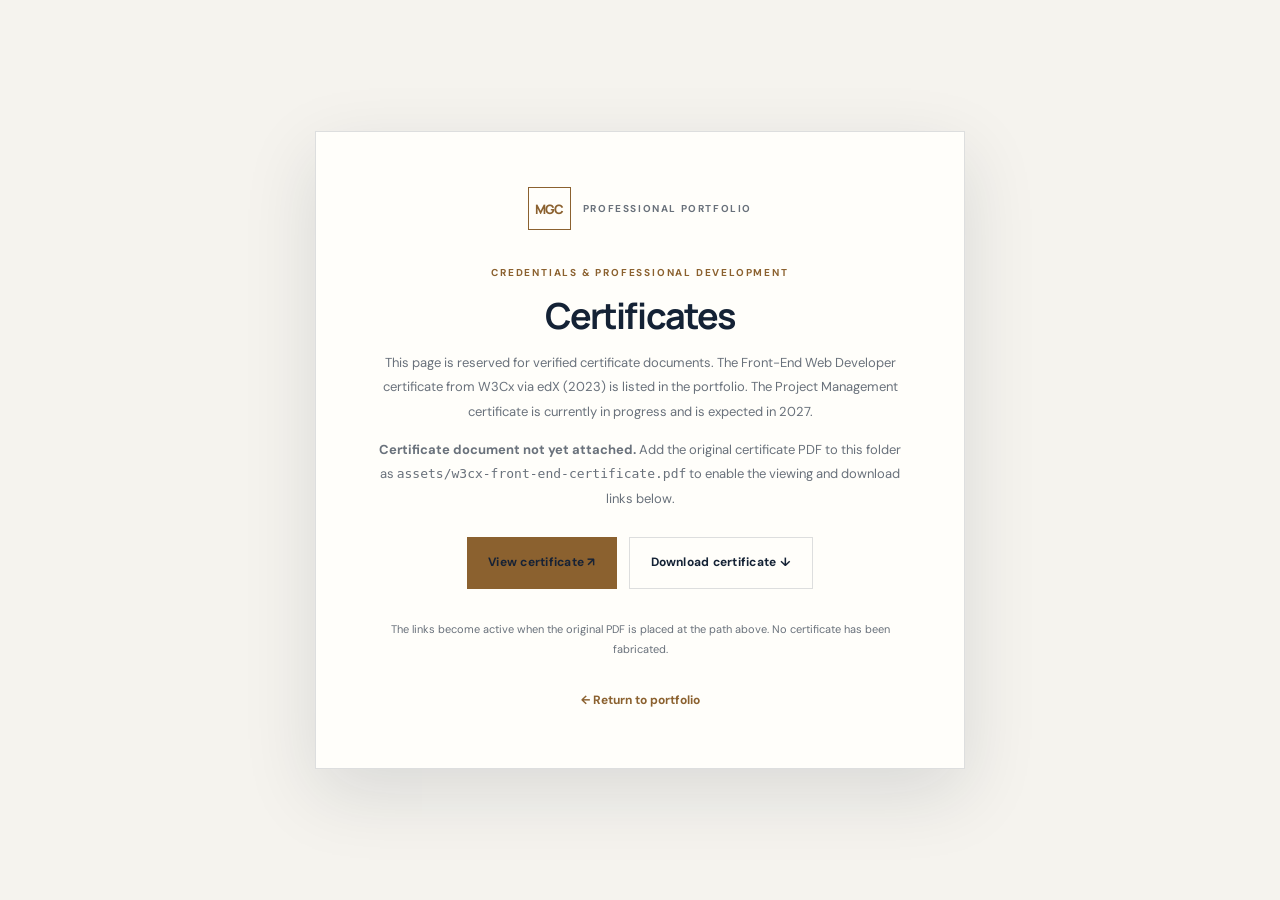
<file: certificate.html>
<!doctype html>
<html lang="en">
<head><meta charset="utf-8"><meta name="viewport" content="width=device-width, initial-scale=1"><meta name="theme-color" content="#101b2b"><title>Certificates | MGC</title><link rel="icon" type="image/webp" href="assets/favicon.webp"><link rel="stylesheet" href="styles.css"></head>
<body class="certificate-page">
  <main class="certificate-card">
    <a class="brand" href="index.html"><span class="brand-mark">MGC</span><span class="brand-caption">Professional Portfolio</span></a>
    <div class="section-kicker">CREDENTIALS &amp; PROFESSIONAL DEVELOPMENT</div>
    <h1>Certificates</h1>
    <p>This page is reserved for verified certificate documents. The Front-End Web Developer certificate from W3Cx via edX (2023) is listed in the portfolio. The Project Management certificate is currently in progress and is expected in 2027.</p>
    <p><strong>Certificate document not yet attached.</strong> Add the original certificate PDF to this folder as <code>assets/w3cx-front-end-certificate.pdf</code> to enable the viewing and download links below.</p>
    <div class="certificate-actions">
      <a class="button button-primary" href="assets/w3cx-front-end-certificate.pdf" target="_blank" rel="noopener" aria-label="View W3Cx certificate">View certificate ↗</a>
      <a class="button button-outline" href="assets/w3cx-front-end-certificate.pdf" download>Download certificate ↓</a>
    </div>
    <p class="certificate-note">The links become active when the original PDF is placed at the path above. No certificate has been fabricated.</p>
    <a class="back-home" href="index.html">← Return to portfolio</a>
  </main>
  <script src="script.js"></script>
</body></html>
</file>
<file: styles.css>
@import url('https://fonts.googleapis.com/css2?family=DM+Sans:wght@400;500;600;700&family=Manrope:wght@400;500;600;700;800&display=swap');
:root{color-scheme:light;--bg:#f5f3ee;--surface:#fffefa;--surface-2:#ebe8df;--ink:#142235;--muted:#69717b;--line:rgba(20,34,53,.14);--gold:#b58a50;--gold-light:#dfc39a;--navy:#14263c;--shadow:0 24px 70px rgba(20,34,53,.12)}
:root[data-theme="dark"]{color-scheme:dark;--bg:#101a29;--surface:#172538;--surface-2:#1d2d42;--ink:#f4f0e8;--muted:#aab4c0;--line:rgba(232,226,214,.15);--gold:#d5ad75;--gold-light:#8f7049;--navy:#0c1522;--shadow:0 24px 70px rgba(0,0,0,.28)}
*{box-sizing:border-box}html{scroll-behavior:smooth;scroll-padding-top:90px}body{margin:0;background:var(--bg);color:var(--ink);font-family:'DM Sans',sans-serif;line-height:1.65;overflow-x:hidden;transition:background .25s,color .25s}a{color:inherit;text-decoration:none}.ambient{position:absolute;z-index:-1;border-radius:50%;filter:blur(2px);pointer-events:none}.ambient-one{width:540px;height:540px;right:-170px;top:90px;background:radial-gradient(circle,rgba(181,138,80,.14),transparent 68%)}.ambient-two{width:430px;height:430px;left:-220px;top:950px;background:radial-gradient(circle,rgba(88,119,145,.10),transparent 70%)}.site-header{height:84px;padding:0 max(5vw,24px);display:flex;align-items:center;justify-content:space-between;border-bottom:1px solid var(--line);position:sticky;top:0;z-index:20;background:color-mix(in srgb,var(--bg) 88%,transparent);backdrop-filter:blur(18px)}.brand{display:flex;align-items:center;gap:12px}.brand-mark{display:grid;place-items:center;width:43px;height:43px;border:1px solid var(--gold);color:var(--gold);font:800 13px Manrope;letter-spacing:-.06em}.brand-caption{font-size:10px;letter-spacing:.16em;text-transform:uppercase;color:var(--muted);font-weight:700}.desktop-nav{display:flex;gap:clamp(18px,3vw,42px)}.desktop-nav a{font-size:12px;color:var(--muted);font-weight:600;transition:color .2s}.desktop-nav a:hover,.text-link:hover,.inline-link:hover{color:var(--gold)}.header-actions{display:flex;align-items:center;gap:14px}.theme-toggle,.menu-toggle{width:39px;height:39px;border:1px solid var(--line);background:var(--surface);color:var(--ink);border-radius:50%;font-size:19px;cursor:pointer}.menu-toggle{display:none}.button{display:inline-flex;align-items:center;gap:20px;padding:15px 21px;font-size:12px;font-weight:700;letter-spacing:.02em;transition:transform .2s,background .2s}.button:hover{transform:translateY(-3px)}.button-small{padding:11px 15px}.button-outline{border:1px solid var(--line)}.button-primary{background:var(--gold);color:#172235}.button-primary:hover{background:var(--gold-light)}.section-wrap{width:min(1160px,90%);margin-inline:auto}.hero{min-height:690px;padding:76px 0 95px;display:grid;grid-template-columns:1.05fr .95fr;align-items:center;gap:7%}.eyebrow,.section-kicker{font-size:10px;letter-spacing:.18em;font-weight:700;color:var(--gold)}.eyebrow{display:flex;align-items:center;gap:10px}.status-dot{width:7px;height:7px;border-radius:50%;background:#6d9b7d;box-shadow:0 0 0 5px rgba(109,155,125,.12)}h1,h2,h3,p{margin-top:0}h1,h2{font-family:Manrope,sans-serif;letter-spacing:-.055em;line-height:1.08}h1{font-size:clamp(44px,5.5vw,76px);margin:25px 0 24px;font-weight:700}h1 em,h2 em{color:var(--gold);font-style:normal}.hero-lead{max-width:550px;font-size:16px;line-height:1.85;color:var(--muted)}.hero-lead strong{color:var(--ink)}.hero-actions{display:flex;align-items:center;gap:28px;margin-top:32px}.text-link,.inline-link{font-size:12px;font-weight:700}.hero-proof{display:flex;align-items:center;gap:22px;margin-top:58px}.hero-proof div{display:flex;align-items:center;gap:10px}.hero-proof strong{font:800 23px Manrope;color:var(--gold)}.hero-proof span{font-size:9px;line-height:1.35;color:var(--muted);text-transform:uppercase;letter-spacing:.08em}.hero-proof i{height:31px;width:1px;background:var(--line)}.portrait-panel{position:relative;min-height:540px;display:flex;align-items:center;justify-content:center}.portrait-glow{position:absolute;width:85%;height:88%;background:linear-gradient(145deg,rgba(181,138,80,.22),rgba(20,38,60,.06));border-radius:48% 48% 4px 4px;transform:rotate(4deg)}.portrait-frame{position:relative;width:min(100%,430px);height:540px;overflow:hidden;border:9px solid var(--surface);box-shadow:var(--shadow);background:var(--surface-2)}.portrait-frame img{width:100%;height:100%;object-fit:contain;object-position:center center;display:block}.portrait-caption{position:absolute;bottom:23px;left:0;transform:translateX(-8%);background:var(--surface);padding:16px 22px;box-shadow:var(--shadow);display:flex;flex-direction:column;gap:4px}.portrait-caption strong{font:800 11px Manrope;letter-spacing:.08em}.portrait-caption span{font-size:10px;color:var(--muted)}.portrait-stamp{position:absolute;right:-8px;top:48px;width:104px;height:104px;border-radius:50%;background:var(--navy);color:#f5f0e7;display:flex;flex-direction:column;align-items:center;justify-content:center;text-align:center;border:1px solid var(--gold);transform:rotate(9deg)}.portrait-stamp span{font-size:19px;color:var(--gold)}.portrait-stamp small{font-size:8px;letter-spacing:.13em;line-height:1.5}.hero-scroll{position:absolute;left:5%;margin-top:630px;font-size:9px;letter-spacing:.17em;color:var(--muted);display:flex;align-items:center;gap:12px}.hero-scroll span{height:1px;width:34px;background:var(--gold)}.ticker{background:var(--navy);color:#f3eee5;overflow:hidden;padding:17px 0;white-space:nowrap}.ticker div{text-align:center;font-size:10px;letter-spacing:.2em;font-weight:700}.ticker b{color:var(--gold);padding:0 25px}.section-block{padding-top:115px;padding-bottom:110px}.section-heading{display:flex;align-items:end;justify-content:space-between;gap:30px;margin:23px 0 50px}.section-heading h2,.education-inner h2,.contact-inner h2{font-size:clamp(37px,4.4vw,57px);margin:0}.section-heading>p{max-width:350px;color:var(--muted);font-size:13px;margin:0 0 4px}.about-grid{display:grid;grid-template-columns:.8fr 1.2fr;gap:9%}.about-note{background:var(--navy);color:#f4efe7;padding:40px;min-height:280px;position:relative;display:flex;flex-direction:column;justify-content:center}.quote-mark{font:700 65px Georgia;color:var(--gold);height:55px}.about-note p{font:600 19px/1.6 Manrope;letter-spacing:-.02em}.signature{font-size:11px;color:var(--gold);letter-spacing:.08em}.about-content{padding:10px 0}.about-content p{color:var(--muted);font-size:13px;line-height:1.95}.about-content .large-copy{font:600 20px/1.55 Manrope;color:var(--ink);letter-spacing:-.025em}.inline-link{display:inline-flex;gap:12px;color:var(--gold);margin-top:9px}.capability-grid{display:grid;grid-template-columns:repeat(3,1fr);border-top:1px solid var(--line);border-left:1px solid var(--line)}.capability-card{min-height:230px;padding:30px;border-right:1px solid var(--line);border-bottom:1px solid var(--line);position:relative;transition:background .2s}.capability-card:hover{background:var(--surface)}.card-icon{font-size:25px;color:var(--gold)}.capability-card h3{font:700 16px Manrope;margin:25px 0 10px}.capability-card p{font-size:12px;color:var(--muted);max-width:290px;line-height:1.8}.card-index{position:absolute;right:25px;top:25px;color:var(--muted);opacity:.55;font-size:10px}.timeline{border-top:1px solid var(--line)}.timeline-item{display:grid;grid-template-columns:210px 1fr;gap:35px;padding:30px 0;border-bottom:1px solid var(--line)}.timeline-date{font-size:10px;letter-spacing:.12em;color:var(--gold);font-weight:700;padding-top:5px}.role-top{display:flex;align-items:flex-start;justify-content:space-between;gap:20px}.timeline-body h3{font:700 18px/1.4 Manrope;margin:0 0 7px}.timeline-body h4{font-size:11px;color:var(--muted);font-weight:600;margin:0 0 13px}.role-tag{font-size:9px;border:1px solid var(--line);padding:5px 9px;color:var(--muted);white-space:nowrap}.timeline-body ul{margin:0;padding-left:17px;color:var(--muted);font-size:12px;line-height:1.9}.timeline-body li{padding-left:3px}.education-band{background:var(--navy);color:#f5f0e8;padding:105px 0}.education-inner{display:grid;grid-template-columns:.7fr 1.3fr;gap:10%}.education-inner .section-kicker{color:var(--gold)}.education-intro{color:#b9c1c9;font-size:13px;max-width:270px;margin-top:24px;line-height:1.9}.education-list{border-top:1px solid rgba(255,255,255,.18)}.education-item{display:grid;grid-template-columns:120px 1fr;gap:20px;padding:25px 0;border-bottom:1px solid rgba(255,255,255,.18)}.edu-year{font-size:10px;color:var(--gold);letter-spacing:.1em;padding-top:3px}.edu-status{font-size:8px;letter-spacing:.16em;color:#d7b988}.education-item h3{font:700 16px/1.5 Manrope;margin:7px 0}.education-item p{font-size:11px;color:#b9c1c9;margin:0;line-height:1.7}.education-item .inline-link{font-size:10px}.tools-section{padding-bottom:100px}.tool-pills{display:flex;flex-wrap:wrap;gap:10px;margin-top:30px}.tool-pills span{border:1px solid var(--line);padding:11px 15px;border-radius:2px;font-size:11px;color:var(--muted)}.language-note{display:flex;gap:22px;margin-top:45px;padding-top:22px;border-top:1px solid var(--line);font-size:12px}.language-note strong{color:var(--gold)}.language-note span{color:var(--muted)}.contact-section{background:var(--surface-2);padding:100px 0 95px}.contact-inner h2{margin:24px 0}.contact-inner>p{max-width:520px;color:var(--muted);font-size:13px;line-height:1.9}.contact-grid{display:grid;grid-template-columns:repeat(4,1fr);gap:12px;margin:48px 0}.contact-grid>a,.contact-location{position:relative;background:var(--surface);padding:22px 18px;min-height:135px;border:1px solid var(--line);display:flex;flex-direction:column;gap:6px;justify-content:center;transition:transform .2s}.contact-grid>a:hover{transform:translateY(-4px)}.contact-icon{font-size:20px;color:var(--gold);font-weight:700}.contact-grid small{font-size:8px;letter-spacing:.16em;color:var(--muted)}.contact-grid strong{font-size:11px;overflow-wrap:anywhere}.contact-arrow{position:absolute;right:16px;top:15px;color:var(--gold)}.contact-cta{margin-top:5px}.site-footer{min-height:100px;padding:25px 5%;display:flex;align-items:center;justify-content:space-between;gap:20px}.site-footer p,.back-top{font-size:9px;color:var(--muted);letter-spacing:.08em;margin:0}.back-top{font-weight:700}.certificate-page{min-height:100vh;display:grid;place-items:center;padding:30px}.certificate-card{width:min(650px,100%);padding:55px;background:var(--surface);border:1px solid var(--line);box-shadow:var(--shadow);text-align:center}.certificate-card .brand{justify-content:center;margin-bottom:35px}.certificate-card h1{font-size:36px;margin:15px 0}.certificate-card p{color:var(--muted);font-size:13px;line-height:1.9}.certificate-actions{display:flex;justify-content:center;gap:12px;flex-wrap:wrap;margin-top:25px}.certificate-note{margin-top:30px!important;font-size:11px!important}.back-home{display:inline-block;margin-top:20px;color:var(--gold);font-size:12px;font-weight:700}
@media(max-width:900px){.desktop-nav{gap:15px}.desktop-nav a{font-size:10px}.hero{gap:4%;min-height:620px}.portrait-frame{height:480px}.portrait-panel{min-height:480px}.hero-proof{gap:12px}.hero-proof span{font-size:8px}.about-grid{gap:5%}.contact-grid{grid-template-columns:repeat(2,1fr)}}
@media(max-width:700px){.site-header{height:70px}.desktop-nav{display:none;position:absolute;top:69px;left:0;right:0;background:var(--surface);padding:18px 6%;border-bottom:1px solid var(--line);flex-direction:column;gap:18px}.desktop-nav.open{display:flex}.desktop-nav a{font-size:13px}.menu-toggle{display:block}.header-actions .button{display:none}.hero{grid-template-columns:1fr;padding-top:55px;gap:35px}.hero-copy{order:1}.portrait-panel{order:2;min-height:460px;width:100%}.portrait-frame{height:460px;width:min(88%,390px)}.portrait-caption{left:4%;transform:none;bottom:12px}.portrait-stamp{right:0;top:20px}.hero-scroll{display:none}.hero-proof{margin-top:38px;justify-content:space-between}.hero-proof div{gap:6px}.hero-proof strong{font-size:19px}.hero-proof span{font-size:7px}.section-block{padding-top:78px;padding-bottom:75px}.section-heading{display:block;margin-bottom:32px}.section-heading>p{margin-top:18px}.about-grid,.education-inner{grid-template-columns:1fr;gap:32px}.about-note{min-height:230px;padding:30px}.capability-grid{grid-template-columns:repeat(2,1fr)}.capability-card{padding:22px;min-height:220px}.capability-card h3{font-size:14px}.timeline-item{grid-template-columns:1fr;gap:10px;padding:24px 0}.timeline-date{font-size:9px}.role-top{display:block}.role-tag{display:inline-block;margin:3px 0 9px}.education-band{padding:75px 0}.education-item{grid-template-columns:88px 1fr;gap:12px}.education-item h3{font-size:14px}.contact-section{padding:75px 0}.contact-grid{gap:8px}.contact-grid>a,.contact-location{padding:15px 12px;min-height:125px}.contact-grid strong{font-size:10px}.site-footer{flex-wrap:wrap}.site-footer p{order:3;width:100%}}
@media(max-width:420px){.brand-caption{font-size:8px}.hero-proof{gap:7px}.hero-proof strong{font-size:17px}.hero-proof span{font-size:6px}.capability-grid{grid-template-columns:1fr}.capability-card{min-height:185px}.contact-grid{grid-template-columns:1fr 1fr}.portrait-frame{height:420px}.portrait-panel{min-height:420px}.certificate-card{padding:32px 22px}}
@media(prefers-reduced-motion:reduce){html{scroll-behavior:auto}*,*::before,*::after{transition:none!important}}

/* Interactive waterfall motion + animated cartoon business guide */
.scroll-waterfall{position:fixed;z-index:18;right:13px;top:18%;height:64vh;width:3px;background:var(--line);border-radius:8px;pointer-events:none;overflow:hidden;opacity:.75}.scroll-waterfall span{display:block;width:100%;height:100%;transform-origin:top;transform:scaleY(var(--scroll-progress,0));background:linear-gradient(180deg,var(--gold-light),var(--gold),#6c9aa2);border-radius:8px}.scroll-waterfall i,.scroll-waterfall b{position:absolute;left:-3px;width:9px;height:9px;border-radius:50%;background:var(--gold);box-shadow:0 0 15px var(--gold);animation:waterfallDrop 2.8s linear infinite}.scroll-waterfall i{animation-delay:-1.2s}.scroll-waterfall b{animation-delay:-2.1s}@keyframes waterfallDrop{0%{top:-12px;opacity:0}12%,90%{opacity:1}100%{top:100%;opacity:0}}
.reveal-section{opacity:0;transform:translateY(34px);transition:opacity .8s ease,transform .8s cubic-bezier(.2,.75,.25,1)}.reveal-section.is-visible{opacity:1;transform:translateY(0)}.capability-card,.timeline-item,.education-item,.contact-grid>a,.contact-location{transform-style:preserve-3d;transition:transform .28s ease,box-shadow .28s ease,background .2s}.capability-card:hover,.contact-grid>a:hover{box-shadow:0 18px 45px rgba(20,34,53,.12)}.capability-card.is-active,.timeline-item.is-active,.education-item.is-active,.contact-grid>a.is-active,.contact-location.is-active{animation:clickRipple .7s ease}@keyframes clickRipple{0%{box-shadow:0 0 0 0 rgba(181,138,80,0)}35%{box-shadow:0 0 0 7px rgba(181,138,80,.22)}100%{box-shadow:0 0 0 18px rgba(181,138,80,0)}}.hero-copy{animation:riseIn .9s both}.portrait-panel{animation:riseIn 1.05s .12s both}@keyframes riseIn{from{opacity:0;transform:translateY(22px)}to{opacity:1;transform:translateY(0)}}
.business-mascot{position:fixed;z-index:19;bottom:22px;right:26px;width:120px;display:flex;align-items:center;flex-direction:column;gap:4px;pointer-events:none}.mascot-toggle{position:relative;width:105px;height:112px;border:0;background:transparent;padding:0;cursor:pointer;pointer-events:auto;filter:drop-shadow(0 10px 10px rgba(0,0,0,.15));animation:mascotFloat 3.8s ease-in-out infinite;transform-origin:50% 90%}.mascot-art{width:100%;height:100%;overflow:visible}.mascot-shadow{fill:rgba(20,34,53,.16)}.mascot-leg{fill:#24364c;stroke:#17283d;stroke-width:1.5}.mascot-shoe{fill:#101b2b}.mascot-body,.mascot-arm{fill:#b88c58;stroke:#805f3c;stroke-width:1.5}.mascot-shirt{fill:#f6f0e5}.mascot-tie{fill:#243b5b}.mascot-hand,.mascot-face,.mascot-neck{fill:#8b5238}.mascot-hair{fill:#171717}.mascot-eye,.mascot-smile{fill:none;stroke:#271b17;stroke-width:1.8;stroke-linecap:round}.mascot-board rect{fill:#f4efe5;stroke:#b58a50;stroke-width:2}.mascot-board path{fill:none;stroke:#547d77;stroke-width:2;stroke-linecap:round;stroke-linejoin:round}.mascot-spark{fill:var(--gold);animation:sparkle 2s ease-in-out infinite}.mascot-spark.second{animation-delay:.8s}.mascot-pulse{position:absolute;inset:17px 8px 7px;border:1px solid rgba(181,138,80,.4);border-radius:48%;animation:mascotPulse 2.7s ease-out infinite;pointer-events:none}.mascot-label{font-size:7px;letter-spacing:.15em;font-weight:800;color:var(--muted);background:var(--surface);padding:4px 7px;border:1px solid var(--line);border-radius:20px;white-space:nowrap}.mascot-bubble{position:absolute;bottom:122px;right:0;max-width:190px;width:max-content;padding:10px 13px;background:var(--surface);border:1px solid var(--line);box-shadow:var(--shadow);border-radius:12px 12px 2px 12px;font-size:10px;line-height:1.5;color:var(--ink);opacity:0;transform:translateY(8px) scale(.96);transition:.25s;pointer-events:none}.business-mascot.show-bubble .mascot-bubble{opacity:1;transform:translateY(0) scale(1)}.business-mascot.is-excited .mascot-toggle{animation:mascotCelebrate .65s ease}.business-mascot.is-excited .mascot-board{animation:boardWave .65s ease}@keyframes mascotFloat{0%,100%{transform:translateY(0) rotate(-1deg)}50%{transform:translateY(-9px) rotate(1deg)}}@keyframes mascotPulse{0%{transform:scale(.86);opacity:.8}100%{transform:scale(1.2);opacity:0}}@keyframes sparkle{0%,100%{opacity:.45;transform:scale(.8)}50%{opacity:1;transform:scale(1.15)}}@keyframes mascotCelebrate{0%,100%{transform:rotate(0) translateY(0)}25%{transform:rotate(-10deg) translateY(-9px)}55%{transform:rotate(9deg) translateY(-12px)}}@keyframes boardWave{0%,100%{transform:rotate(0)}50%{transform:rotate(-12deg)}}
@media(max-width:700px){.scroll-waterfall{right:5px;height:48vh;top:25%}.business-mascot{right:8px;bottom:8px;transform:scale(.82);transform-origin:bottom right}.mascot-bubble{right:0;max-width:160px}.reveal-section{transform:translateY(22px)}}@media(prefers-reduced-motion:reduce){.scroll-waterfall,.mascot-toggle,.mascot-pulse,.mascot-spark{animation:none!important}.reveal-section{opacity:1;transform:none;transition:none}}


/* Refined interactive 3D tube background — limited to the hero for legibility. */
.hero{position:relative;isolation:isolate;overflow:hidden;border-radius:2px}
.hero-tubes-canvas{position:absolute;inset:0;width:100%;height:100%;z-index:0;display:block;opacity:.74;pointer-events:auto;touch-action:pan-y;cursor:crosshair}
.hero-copy,.portrait-panel,.hero-scroll{position:relative;z-index:2}
.hero-copy,.portrait-panel{pointer-events:none}
.hero-copy a,.portrait-frame,.portrait-caption,.portrait-stamp{pointer-events:auto}
.hero-copy .hero-proof{pointer-events:none}
.tubes-hint{position:absolute;z-index:3;right:20px;bottom:20px;display:flex;align-items:center;gap:8px;padding:7px 11px;border:1px solid var(--line);border-radius:30px;background:color-mix(in srgb,var(--surface) 78%,transparent);backdrop-filter:blur(10px);font-size:8px;letter-spacing:.12em;font-weight:700;color:var(--muted);pointer-events:none}
.tubes-hint-dot{width:6px;height:6px;border-radius:50%;background:var(--gold);box-shadow:0 0 9px var(--gold);animation:tubeHintPulse 1.8s ease-in-out infinite}
@keyframes tubeHintPulse{50%{opacity:.35;transform:scale(.7)}}
.hero-tubes-canvas.is-ready{opacity:.52;transition:opacity .8s ease}
.hero-tubes-canvas.is-fallback{opacity:0}
@media(max-width:900px){.hero-tubes-canvas{opacity:.38}.tubes-hint{right:12px;bottom:10px;font-size:7px}}
@media(max-width:700px){.hero{overflow:hidden}.hero-tubes-canvas{opacity:.28}.hero-copy,.portrait-panel{pointer-events:auto}.hero-copy .hero-proof{pointer-events:none}.tubes-hint{bottom:8px;left:12px;right:auto;max-width:calc(100% - 24px);font-size:6px}.portrait-panel{z-index:2}}
@media(max-width:420px){.tubes-hint{letter-spacing:.07em;padding:6px 8px}}
@media(prefers-reduced-motion:reduce){.hero-tubes-canvas{display:none}.tubes-hint{display:none}}


/* Accessibility and theme-aware contrast refinements for the 3D hero. */
:root {
  --gold: #8b612f;
  --gold-light: #c9a46f;
  --hero-wash: linear-gradient(90deg, color-mix(in srgb, var(--bg) 96%, transparent) 0%, color-mix(in srgb, var(--bg) 84%, transparent) 48%, transparent 100%);
}
:root[data-theme="dark"] {
  --gold: #e0b978;
  --gold-light: #a98250;
  --hero-wash: linear-gradient(90deg, color-mix(in srgb, var(--bg) 96%, transparent) 0%, color-mix(in srgb, var(--bg) 78%, transparent) 48%, transparent 100%);
}
.hero::before {
  content: "";
  position: absolute;
  z-index: 1;
  inset: 0;
  pointer-events: none;
  background: var(--hero-wash);
}
.hero-tubes-canvas { z-index: 0; touch-action: pan-y; }
.hero-copy, .portrait-panel, .hero-scroll { z-index: 2; }
.hero-copy h1 { color: var(--ink); text-shadow: 0 1px 18px color-mix(in srgb, var(--bg) 45%, transparent); }
.hero-lead, .hero-proof span { text-shadow: 0 1px 12px color-mix(in srgb, var(--bg) 55%, transparent); }
:where(a, button, [tabindex]):focus-visible {
  outline: 2px solid var(--gold);
  outline-offset: 4px;
}
.theme-toggle[aria-pressed="true"] { border-color: var(--gold); }
@media (max-width: 700px) {
  .hero::before {
    background: linear-gradient(180deg, color-mix(in srgb, var(--bg) 94%, transparent), color-mix(in srgb, var(--bg) 86%, transparent) 52%, transparent 100%);
  }
  .hero-tubes-canvas { opacity: .3; }
}
@media (max-width: 420px) {
  .hero-tubes-canvas { opacity: .22; }
}
@media (prefers-reduced-motion: reduce) {
  .hero-tubes-canvas { display: none !important; }
}

.tubes-hint {
  appearance: none;
  cursor: pointer;
  font: inherit;
  color: var(--muted);
  transition: color .2s ease, border-color .2s ease, background .2s ease, transform .2s ease;
}
.tubes-hint:hover, .tubes-hint:focus-visible {
  color: var(--ink);
  border-color: var(--gold);
  transform: translateY(-2px);
}
.tubes-hint:active { transform: translateY(0); }

.tubes-hint { pointer-events: auto; }
</file>
